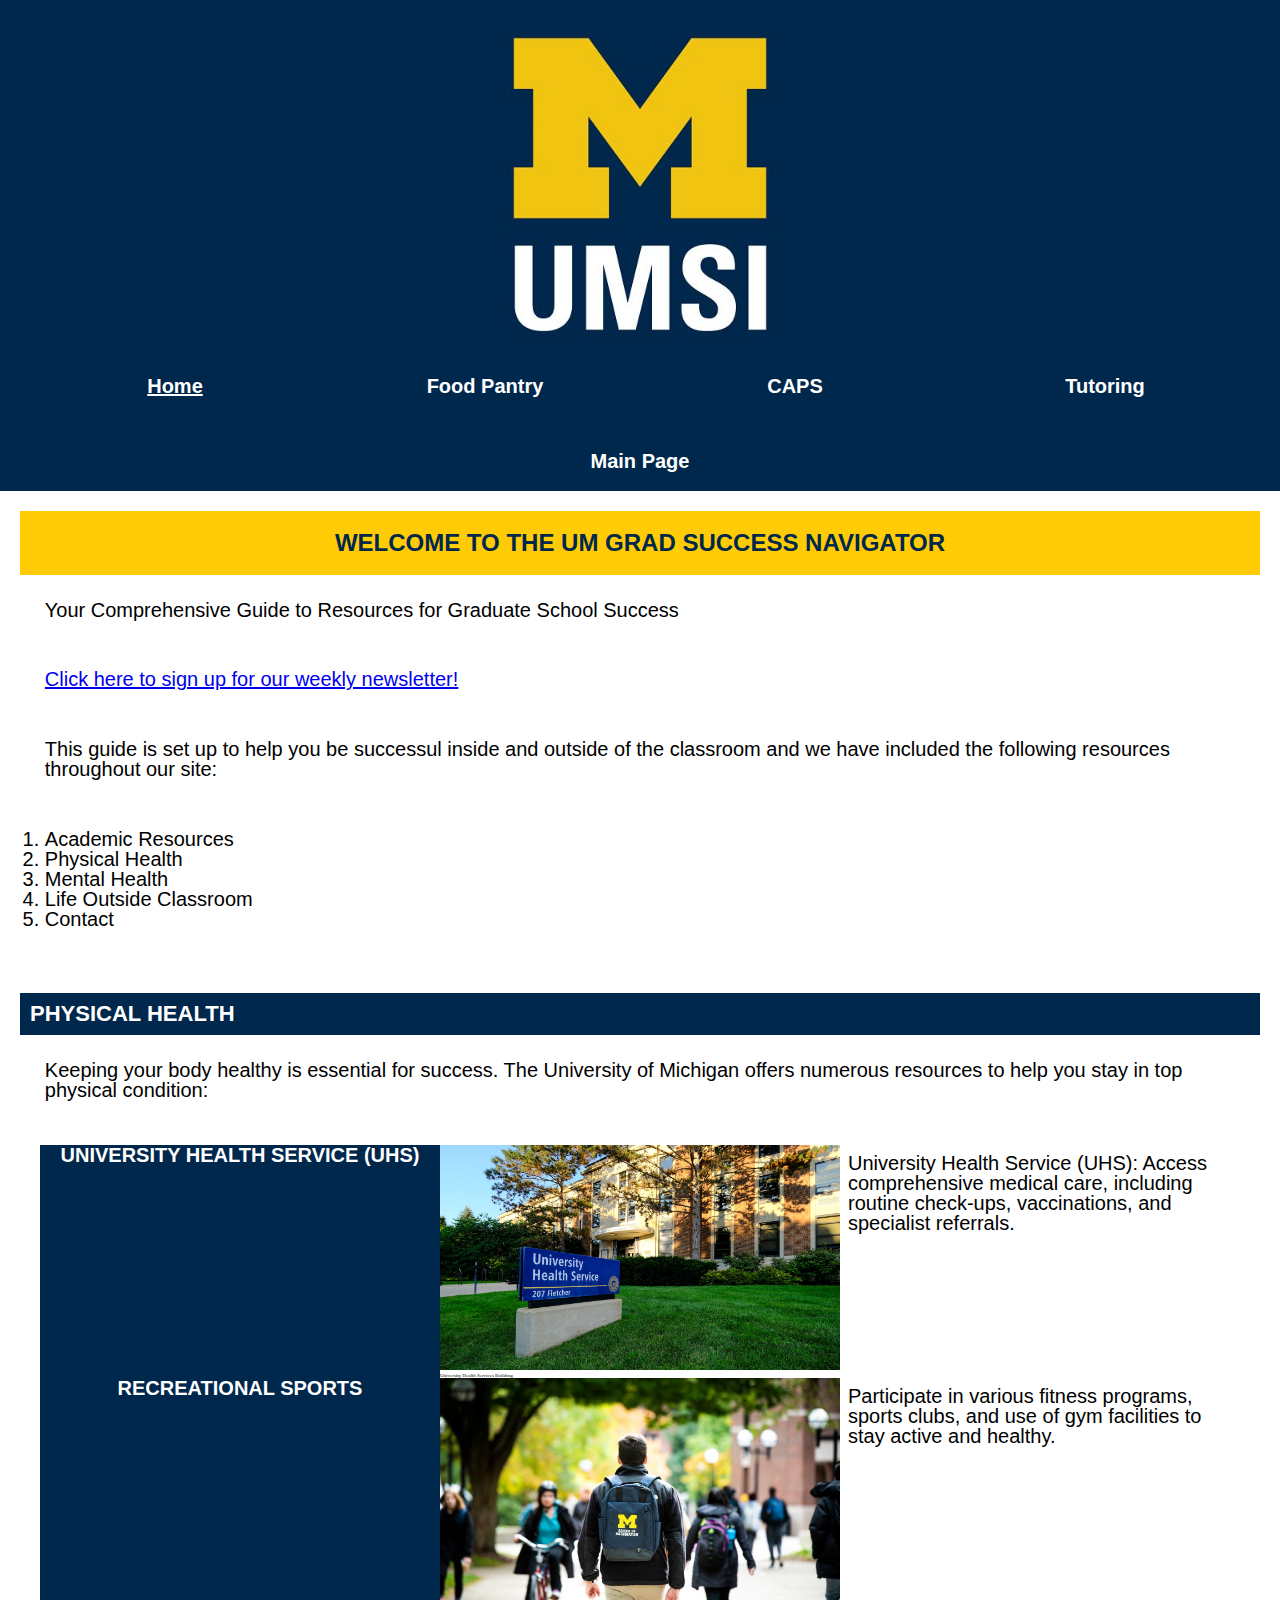
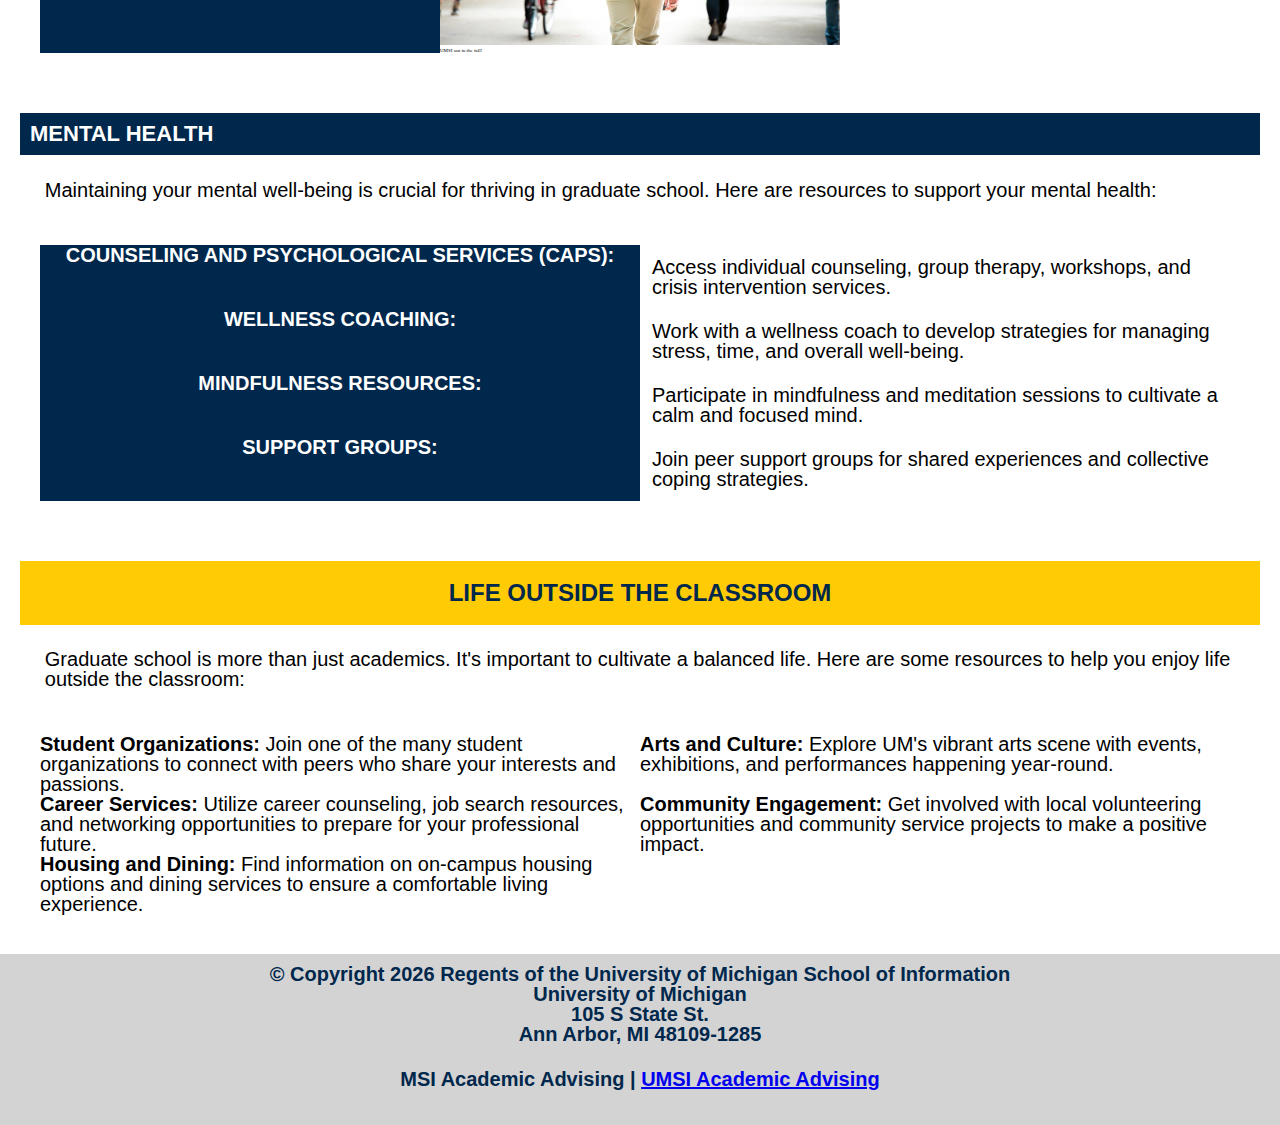
<file: index.html>
<!DOCTYPE html>
<html lang="en">
<head>
    <meta charset="UTF-8">
    <meta name="viewport" content="width=device-width, initial-scale=1.0">
    <link rel="stylesheet" type="text/css" href="css/html5reset.css">
    <link rel="stylesheet" type="text/css" href="css/style.css">
    <title>Student Success Portal</title>
</head>
<body class="body-grid" >
    <header>
    <a class="skip-link" href= "#content">Skip to Main Content</a>
    <img class= "umsi-logo" src="images/UMSI_signature_vertical_informal_solidblue.jpg" alt="UMSI Logo">
        <nav>
            <ul class="nav-grid-items">
                <li class="header-item" id = "current"><a href = "index.html">Home</a></li>
                <li class="header-item"><a href = "foodpantry.html">Food Pantry</a></li>
                <li class="header-item"><a href = "caps.html">CAPS</a></li>
                <li class="header-item"><a href = "tutoring.html">Tutoring</a></li>
            </ul>
        </nav>
        
    </header>
    <main id = "content">
        <h1>Main Page</h1>
        <section>
        <h2>Welcome to the UM Grad Success Navigator</h2>
        
            <p> Your Comprehensive Guide to Resources for Graduate School Success</p>
            <p> <a href = "signup.html">Click here to sign up for our weekly newsletter!</a></p>
            <p>This guide is set up to help you be successul inside and outside of the classroom and we have included the following resources throughout our site:</p>
            <ol>
                <li>Academic Resources</li>
                <li>Physical Health</li>
                <li>Mental Health</li>
                <li>Life Outside Classroom</li>
                <li>Contact</li>
            </ol>
        </section>
        <section>
            <h3>Physical Health</h3>
            <p>Keeping your body healthy is essential for success. The University of Michigan offers numerous resources to help you stay in top physical condition:</p>
            
                <section class="physical-health-grid">
                <h4>University Health Service (UHS)</h4>
                <figure>
                    <img src="images/UHS.jpg" alt="University Health Services building">
                    <figcaption>University Health Services Building</figcaption>
                </figure>
                <p>University Health Service (UHS): Access comprehensive medical care, including routine check-ups, vaccinations, and specialist referrals.</p>
        
                <h4>Recreational Sports</h4>
                <figure>
                    <img src="images/UMSI_CampusFall_UMSIBackpack_02.jpg" alt="A student wears a UMSI backpack in fall on the drag.">
                    <figcaption>UMSI out in the fall!</figcaption>
                </figure>
                <p>Participate in various fitness programs, sports clubs, and use of gym facilities to stay active and healthy.</p>
           
        </section>
    </section>
        
        <section>
            <h3>Mental Health</h3>
            <p>Maintaining your mental well-being is crucial for thriving in graduate school. Here are resources to support your mental health:</p>
 
                <section class="mental-health-grid">
                <h4>Counseling and Psychological Services (CAPS):</h4>
                <p> Access individual counseling, group therapy, workshops, and crisis intervention services.</p>
    
            
                <h4>Wellness Coaching:</h4>

                <p>Work with a wellness coach to develop strategies for managing stress, time, and overall well-being.</p>

                <h4>Mindfulness Resources:</h4>

                <p> Participate in mindfulness and meditation sessions to cultivate a calm and focused mind.</p>
           
                <h4>Support Groups:</h4>

                <p> Join peer support groups for shared experiences and collective coping strategies.</p>
         
        </section>
        </section>

        
        <section id="life-outside-classroom">
            <h2>Life Outside the Classroom</h2>
            <p>Graduate school is more than just academics. It's important to cultivate a balanced life. Here are some resources to help you enjoy life outside the classroom:</p>
            <ul class="grid-list-outside-classroom">
                <li><strong>Student Organizations:</strong> Join one of the many student organizations to connect with peers who share your interests and passions.</li>
                <li><strong>Arts and Culture:</strong> Explore UM's vibrant arts scene with events, exhibitions, and performances happening year-round.</li>
                <li><strong>Career Services:</strong> Utilize career counseling, job search resources, and networking opportunities to prepare for your professional future.</li>
                <li><strong>Community Engagement:</strong> Get involved with local volunteering opportunities and community service projects to make a positive impact.</li>
                <li><strong>Housing and Dining:</strong> Find information on on-campus housing options and dining services to ensure a comfortable living experience.</li>
            </ul>
        </section>
        <!-- Content taken & modified from UMGPT with the prompt, "write me a webpage of intro content to help University of Michigan Master's students navigate different resources for being successful in grad school - this will include academic resources, physical health resources, mental health resources, support for life outside the classroom"
        UMGPT. (2024). UMGPT (August 29th version) [Large language model]. -->
    </main>

        <footer>
                        
        
            © Copyright <span id="year"></span>  Regents of the University of Michigan
                
                School of Information<br>
                University of Michigan<br>
                105 S State St.<br>
                Ann Arbor, MI 48109-1285<br>
                <p>MSI Academic Advising | <a href="https://sites.google.com/umich.edu/msiacademicadvising/student-support-resources">UMSI Academic Advising </a></p>

          
          </footer>
          <script>
            document.getElementById("year").innerHTML = new Date().getFullYear();
            </script>

</body>
</html>
</file>
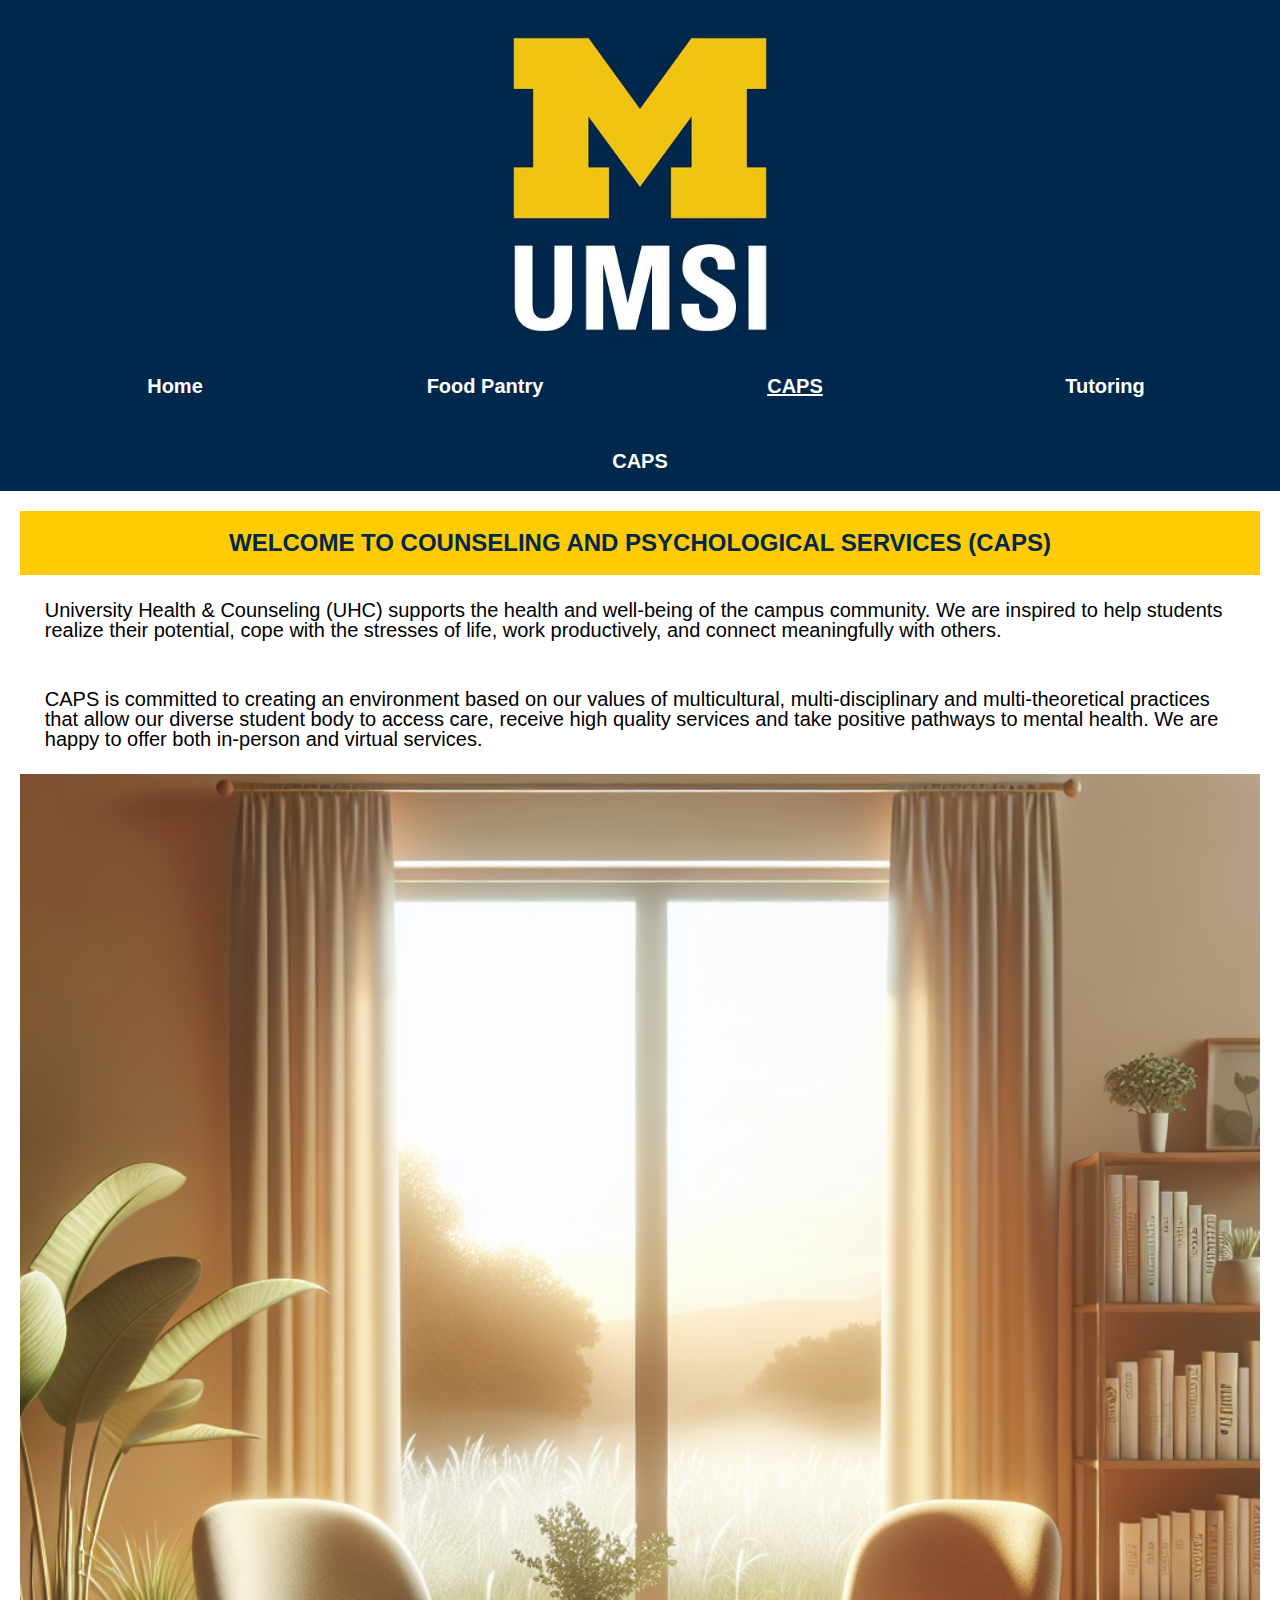
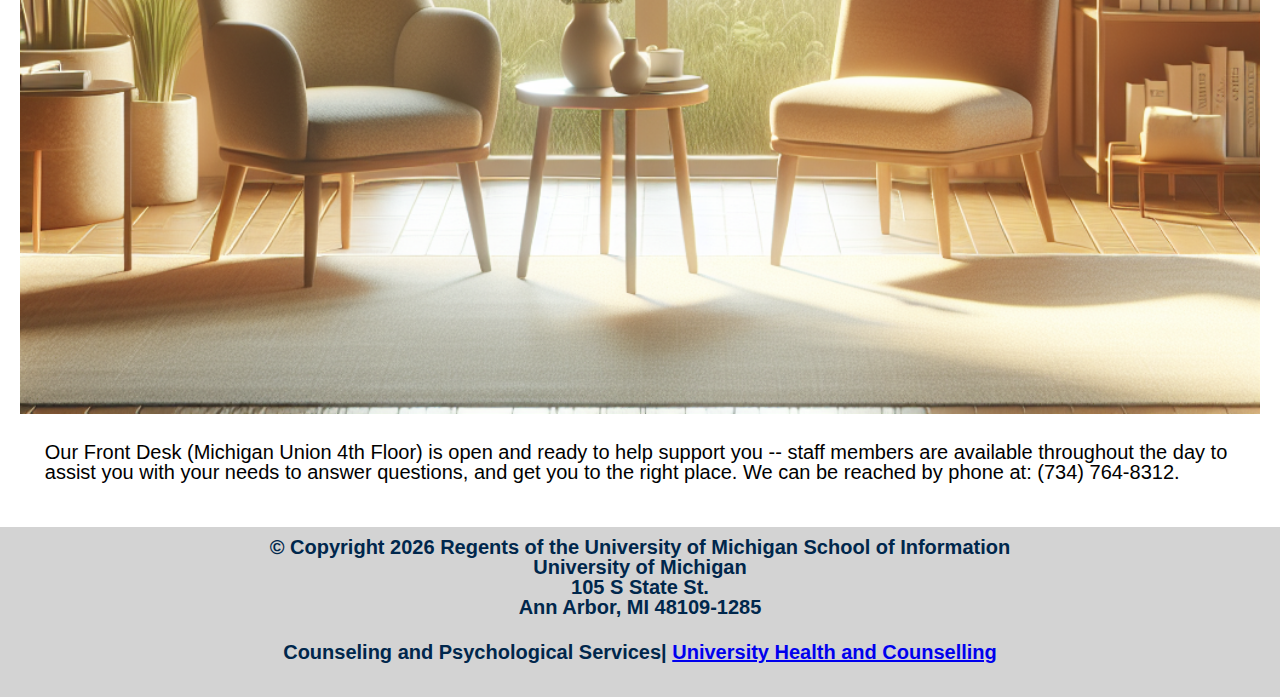
<file: caps.html>
<!DOCTYPE html>
<html lang="en">
<head>
    <meta charset="UTF-8">
    <meta name="viewport" content="width=device-width, initial-scale=1.0">
    <link rel="stylesheet" type="text/css" href="css/html5reset.css">
    <link rel="stylesheet" type="text/css" href="css/style.css">
    <title>Counseling and Psychological Services</title>
</head>
<body class = "body-grid">
<header>
    <a class = "skip-link" href = "#content">Skip to Main Content</a>
    <img class= "umsi-logo" src="images/UMSI_signature_vertical_informal_solidblue.jpg" alt="UMSI Logo">
    <nav>
        <ul class="nav-grid-items">
            <li class="header-item"><a href = "index.html">Home</a></li>
            <li class="header-item"><a href = "foodpantry.html">Food Pantry</a></li>
            <li class="header-item" id = "current"><a href = "caps.html">CAPS</a></li>
            <li class="header-item"><a href = "tutoring.html">Tutoring</a></li>
        </ul>
    </nav>
    
</header>
<main id="content">
    <h1>CAPS</h1>
    

    <section>
        <h2>
            Welcome to Counseling and Psychological Services (CAPS)
            </h2>
    <p>
        University Health & Counseling (UHC) supports the health and well-being of the campus community. We are inspired to help students realize their potential, cope with the stresses of life, work productively, and connect meaningfully with others.
    </p>
    <p>
        CAPS is committed to creating an environment based on our values of multicultural, multi-disciplinary and multi-theoretical practices that allow our diverse student body to access care, receive high quality services and take positive pathways to mental health. We are happy to offer both in-person and virtual services.
    </p>
    <img src="images/download_caps.png" alt="An AI generated image of a therapist's office">
    <!-- Image generated from UMGPT with the prompt, "image appropriate for counselling and psychological services website"
        UMGPT. (2024). UMGPT (August 29th version) [Large language model]. -->
    <p>
        Our Front Desk (Michigan Union 4th Floor) is open and ready to help support you -- staff members are available throughout the day to assist you with your needs to answer questions, and get you to the right place. We can be reached by phone at: (734) 764-8312.
    </p>
</section>
</main>

    

    <footer>
                        
        
        © Copyright <span id="year"></span> Regents of the University of Michigan
            
            School of Information<br>
            University of Michigan<br>
            105 S State St.<br>
            Ann Arbor, MI 48109-1285<br>
             <p>Counseling and Psychological Services| <a href="https://caps.umich.edu/">University Health and Counselling</a></p>
       
      
      </footer>
      <script>
        document.getElementById("year").innerHTML = new Date().getFullYear();
        </script>
</body>
</html>
</file>
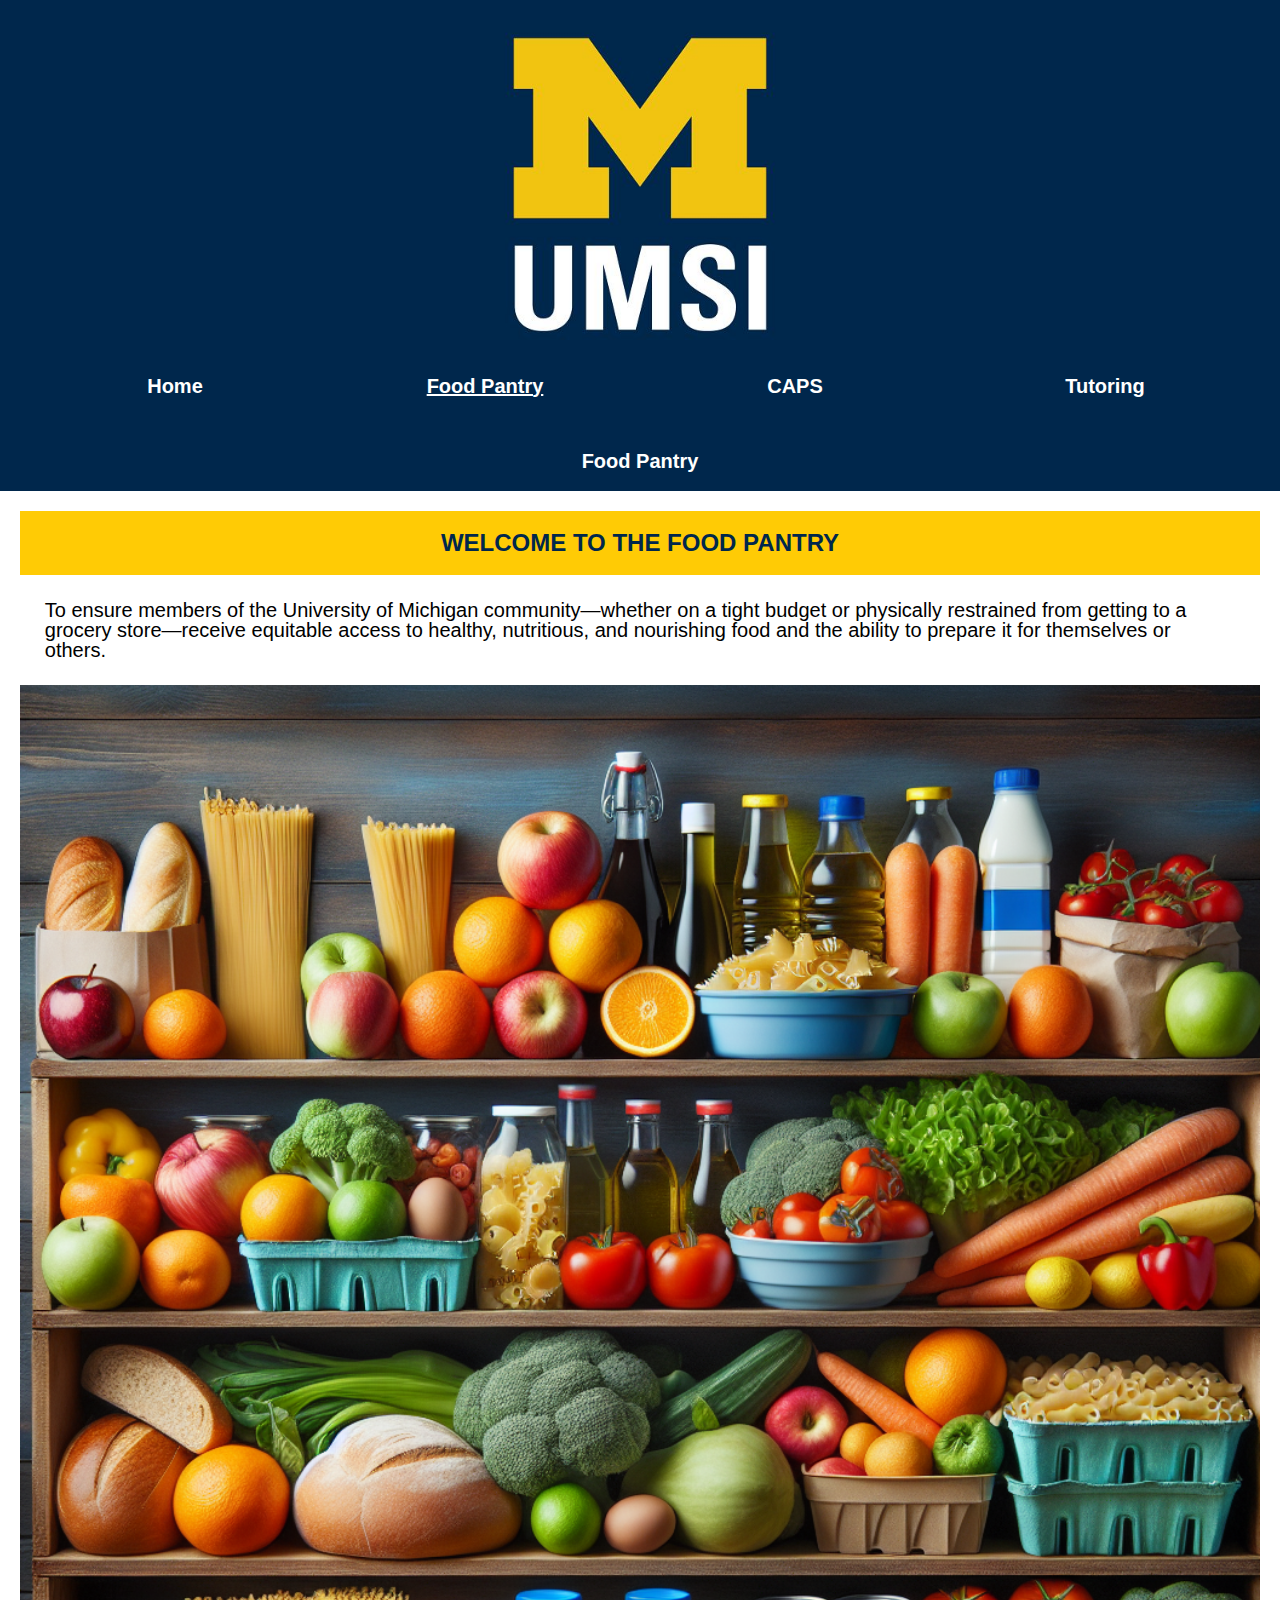
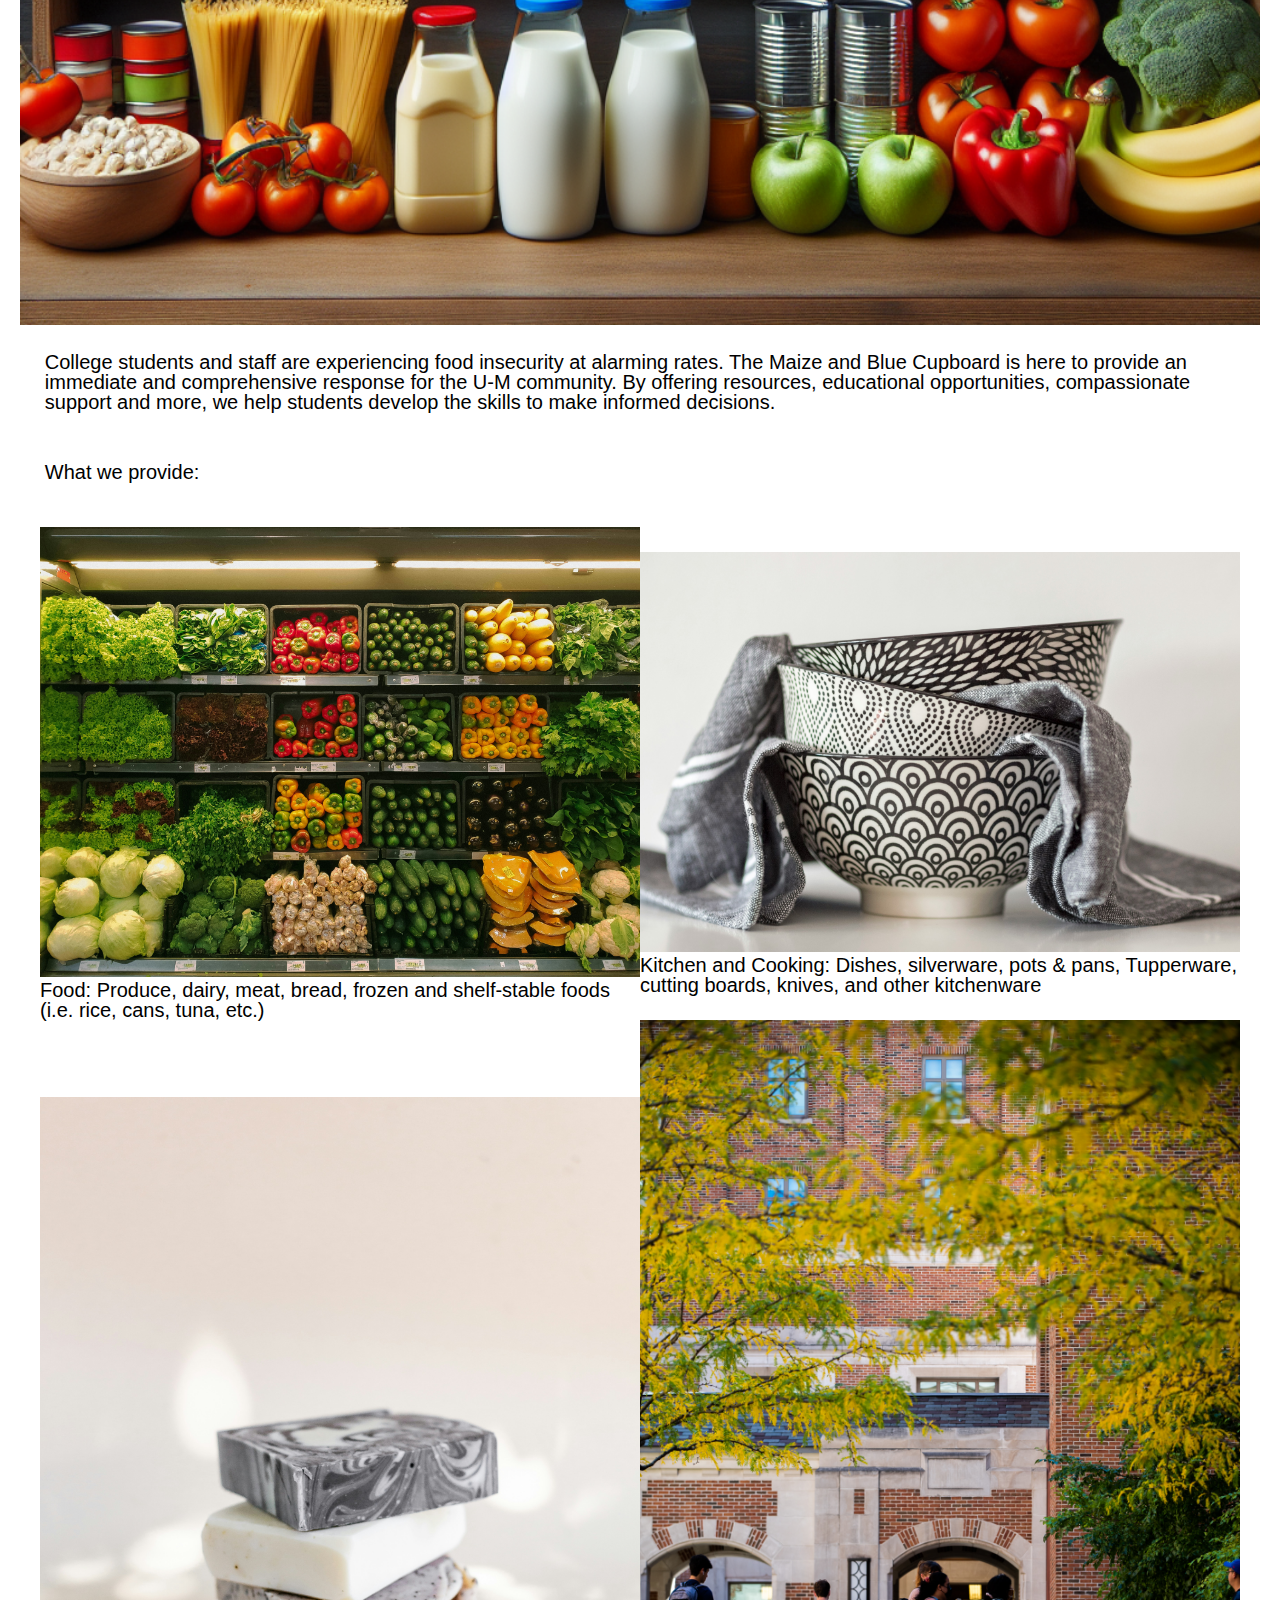
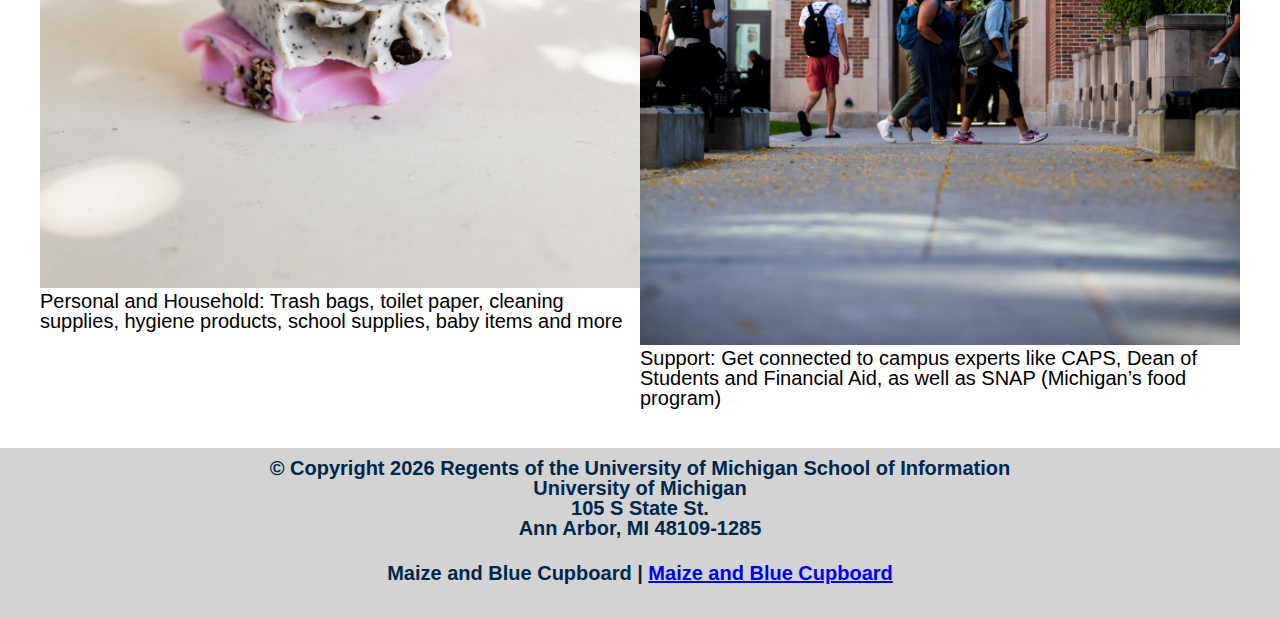
<file: foodpantry.html>
<!DOCTYPE html>
<html lang="en">
<head>
    <meta charset="UTF-8">
    <meta name="viewport" content="width=device-width, initial-scale=1.0">
    <link rel="stylesheet" type="text/css" href="css/html5reset.css">
    <link rel="stylesheet" type="text/css" href="css/style.css">
    <title>Food Pantry</title>
</head>
<body class="body-grid">

    <header>
            <a class="skip-link" href = "#content">Skip to Main Content</a>
            <img class= "umsi-logo" src="images/UMSI_signature_vertical_informal_solidblue.jpg" alt="UMSI Logo">
        <nav>
            <ul class="nav-grid-items">
                <li class="header-item"><a href = "index.html">Home</a></li>
                <li class="header-item" id = "current"><a href = "foodpantry.html">Food Pantry</a></li>
                <li class="header-item"><a href = "caps.html">CAPS</a></li>
                <li class="header-item"><a href = "tutoring.html">Tutoring</a></li>
            </ul>
        </nav>

    </header>
    <main id="content">
        <h1>Food Pantry</h1>
        <section>    
        <h2> Welcome to the Food Pantry </h2>
        
        <div>
            <p> To ensure members of the University of Michigan community—whether on a tight budget or physically restrained from getting to a grocery store—receive equitable access to healthy, nutritious, and nourishing food and the ability to prepare it for themselves or others. </p>

        </div>
        <img src="images/download(4).png" alt="An AI generated image of a pantry of food">
        <!-- Image generated from UMGPT with the prompt, "make an image of groceries"
        UMGPT. (2024). UMGPT (August 29th version) [Large language model]. -->
        <div> <p> College students and staff are experiencing food insecurity at alarming rates. The Maize and Blue Cupboard is here to provide an immediate and comprehensive response for the U-M community. By offering resources, educational opportunities, compassionate support and more, we help students develop the skills to make informed decisions.</div>

        <div >
        <p> What we provide:
        <ul class = "grid-pantry">
            <li> <img src = "images/nrd-D6Tu_L3chLE-unsplash.jpg" alt ="image of many shelves of vegetables at a grocery store"> 
                Food: Produce, dairy, meat, bread, frozen and shelf-stable foods (i.e. rice, cans, tuna, etc.)
            </li>
            <li> <img src = "images/eniko-kis-L0g_gTN8l_A-unsplash.jpg" alt="three bowls stacked on top of each other"> 
                Kitchen and Cooking: Dishes, silverware, pots & pans, Tupperware, cutting boards, knives, and other kitchenware
            </li>
            <li> <img src = "images/sincerely-media-5U7Fa-y1uBs-unsplash.jpg" alt = "four bars of soap of various colors stacked on top of each other"> 
                Personal and Household: Trash bags, toilet paper, cleaning supplies, hygiene products, school supplies, baby items and more
            </li>
            <li> <img src = "images/UMSI_Campus_09162021_027.JPG" alt = "an image of a university building with students walking"> 
                Support: Get connected to campus experts like CAPS, Dean of Students and Financial Aid, as well as SNAP (Michigan’s food program)
            </li>
        </ul>
    </div>
</section>
    </main>

    <footer>
        © Copyright <span id="year"></span> Regents of the University of Michigan

            School of Information<br>
            University of Michigan<br>
            105 S State St.<br>
            Ann Arbor, MI 48109-1285<br>
             <p>Maize and Blue Cupboard | <a href="https://mbc.studentlife.umich.edu/"> Maize and Blue Cupboard</a></p>
      </footer>
      <script>
        document.getElementById("year").innerHTML = new Date().getFullYear();
        </script>
</body>
</html>
</file>
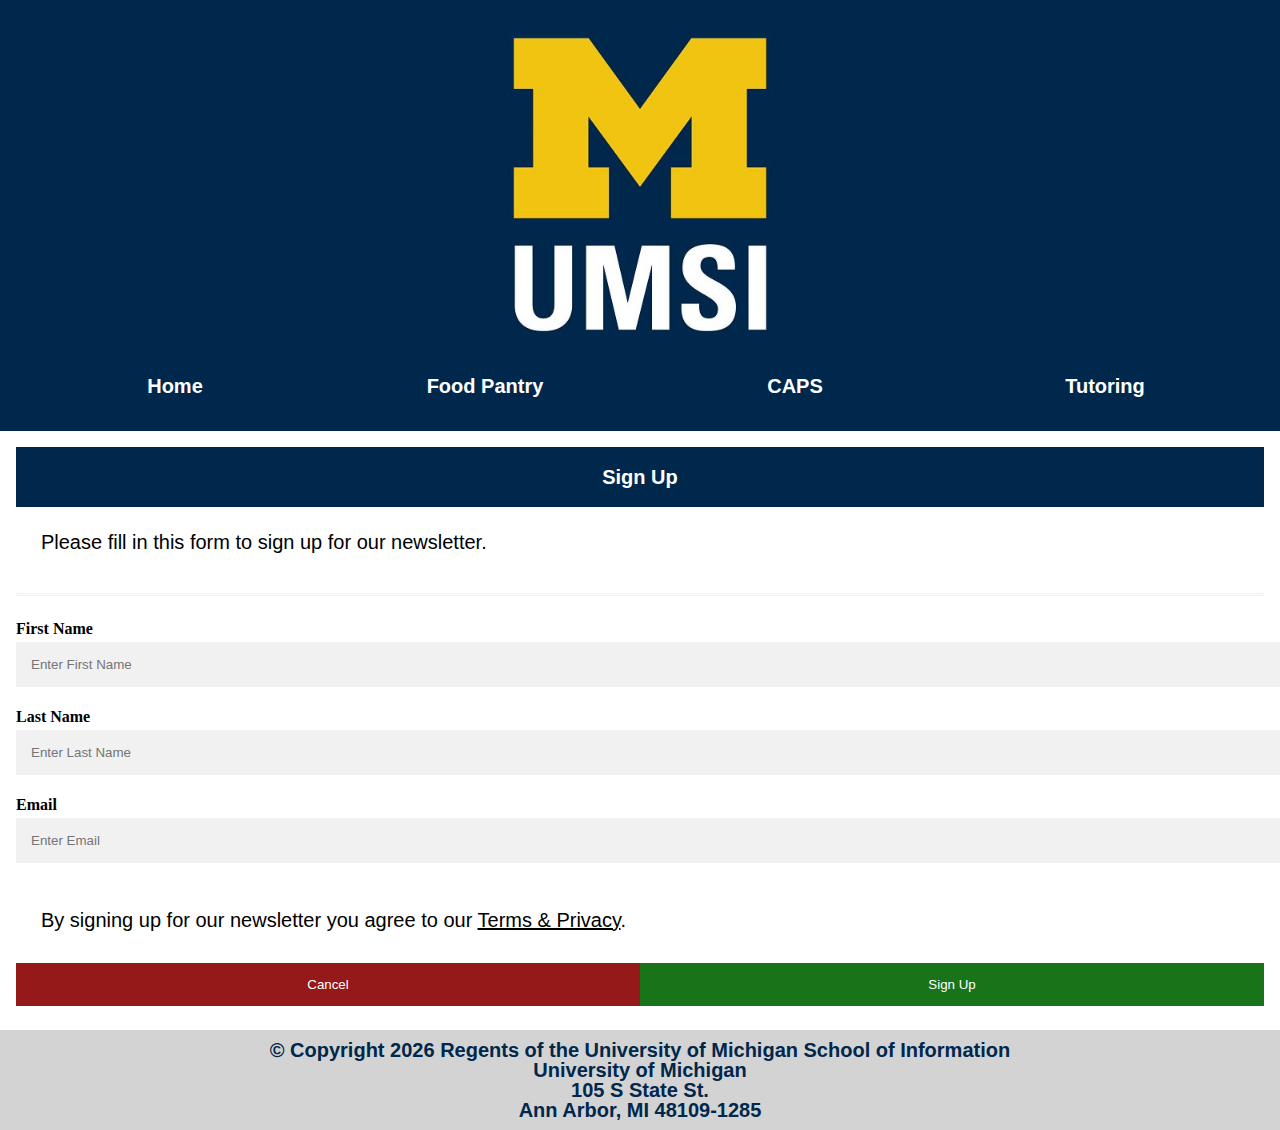
<file: signup.html>
<!DOCTYPE html>
<html lang="en">
<head>
    <meta charset="UTF-8">
    <meta name="viewport" content="width=device-width, initial-scale=1.0">
    <link rel="stylesheet" type="text/css" href="css/html5reset.css">
    <link rel="stylesheet" type="text/css" href="css/style.css">
    <title>Student Success Portal</title>
</head>
<body class="body-grid" >
    <header>
    <a class="skip-link" href= "#content">Skip to Main Content</a>
    <img class= "umsi-logo" src="images/UMSI_signature_vertical_informal_solidblue.jpg" alt="UMSI Logo">
        <nav>
            <ul class="nav-grid-items">
                <li class="header-item"><a href = "index.html">Home</a></li>
                <li class="header-item"><a href = "foodpantry.html">Food Pantry</a></li>
                <li class="header-item"><a href = "caps.html">CAPS</a></li>
                <li class="header-item"><a href = "tutoring.html">Tutoring</a></li>
            </ul>
        </nav>
        
    </header>

    <!-- The code for the form sign up was refrenced from w3schools. I have modified the code to create a sign up form for a newsletter (https://www.w3schools.com/howto/howto_css_signup_form.asp)-->
    <main id = "content">
        <form action= https://formspree.io/f/xldjobwr method= "post">
            <div class="container">
              <h1>Sign Up</h1>
              <p>Please fill in this form to sign up for our newsletter.</p>
              <hr>
          
              <label for="f-n"><b>First Name</b></label>
              <input type="text" placeholder="Enter First Name" id="f-n" required>
        
              <label for="l-n"><b>Last Name</b></label>
              <input type="text" placeholder="Enter Last Name" id="l-n" required>
        
              <label for="email"><b>Email</b></label>
              <input type="text" placeholder="Enter Email" id="email" required>
        
              <p>By signing up for our newsletter you agree to our <a href="#" style="color: black">Terms & Privacy</a>.</p>
          
              <div class="clearfix">
                <button type="button" class="cancelbtn">Cancel</button>
                <button type="submit" class="signupbtn">Sign Up</button>
              </div>
            </div>
          </form>
    </main>

        <footer>
                        
        
            © Copyright <span id="year"></span>  Regents of the University of Michigan
                
                School of Information<br>
                University of Michigan<br>
                105 S State St.<br>
                Ann Arbor, MI 48109-1285<br>
          </footer>
          <script>
            document.getElementById("year").innerHTML = new Date().getFullYear();
            </script>

</body>
</html>
</file>
<file: css/style.css>
.skip-link {
    position: absolute;
    left: -10000px;
    top: auto;
    width: 1px;
    height: 1px;
    overflow: hidden;

}

.skip-link:focus {
position: static;
  width: auto;
  height: auto;
  color: #FFFF;
  background-color: #00274C;
}

.nav-grid-items {
    background-color: #00274C;
    display: grid;
    grid-template-columns: 1fr 1fr 1fr 1fr;
    padding: 20px;
    justify-items: center;

}

.header-item {
    font-weight: bolder;
    justify-items: stretch;
    padding: 5%;
    color: white;

}


nav a {
    text-decoration: none;
    justify-items: stretch;
    color: white;
}

nav a:hover {
    color: #FFCB05;
    text-decoration: underline;

}
nav a:target {
    color: white;
  background-color: #007bff;
  font-weight: bold;
}


header {
    background-color: #00274C;
    position: sticky;
    top: 0;
    width: 100%;
    height: auto;
}
.umsi-logo {
    width: 10%;
    display: block;
    margin-left: auto;
    margin-right: auto;
    border-width: 0;
}

img {
    width: 100%; }

p, ul, ol {
    font-family: Arial, Helvetica, sans-serif;
    text-align: left;
    font-size: 10px;
    padding: 2%
}


h1 {
    font-family: 'Arial';
    background-color: #00274C;
    color: #FFFF;
    font-size: 10px;
    text-align: center;
    padding: 20px;
}

h2 {
    text-transform: uppercase;
    font-family: 'Trebuchet MS', 'Lucida Sans Unicode', 'Lucida Grande', 'Lucida Sans', Arial, sans-serif;
    background-color: #FFCB05;
    color: #00274C;
    font-size: 15px;
    text-align: center;
    font-size: bold;
    padding: 20px
}

h3 {
    text-transform: uppercase;
    font-family: 'Trebuchet MS', 'Lucida Sans Unicode', 'Lucida Grande', 'Lucida Sans', Arial, sans-serif;
    background-color: #00274C;
    color: #FFFF;
    font-size: 14px;
    padding: 10px;
}

h4 {
    text-transform: uppercase;
    font-family: 'Trebuchet MS', 'Lucida Sans Unicode', 'Lucida Grande', 'Lucida Sans', Arial, sans-serif;
    background-color: #00274C;
    color: #FFFF;
    font-size: 12px;
    text-align: center;

  }

footer {
    font-family: 'Arial';
    grid-area: footer;
    background-color: lightgray;
    color: #00274C;
    font-weight: bold;
    padding: 10px;
    text-align: center;
    font-size: 10px;
  }

 footer p {
    text-align: center;
 }


footer p a:visited {
    color: black;
  }


 .grid-list-outside-classroom {
    display: grid;
    grid-template-columns: 1fr 1fr;
    padding: 20px;
    justify-items: center;
    list-style: none;
 }

 figure {
    border-width: 20px;
 }


section {
    padding: 20px;
}

.grid-pantry {
    display: grid;
    grid-template-columns: 1fr 1fr;
    padding: 20px;
    align-items: center;
    list-style: none;
}


.mental-health-grid{
    display: grid;
    grid-template-columns: 1fr 1fr;
    grid-template-rows: 1fr 1fr 1fr;
}

.physical-health-grid {
    display: grid;
    grid-template-columns: 1fr 1fr 1fr;
}

figcaption {
    font-size: 5px;
}




/* Tablet vie begins here */

@media (min-width:750px)  {

    .header-item, p, li, h4, h1, footer{
        font-size: 20px;
    }

    h2 {
        font-size: 24px;
    }

    h3 { 
        font-size: 22px;
    }
    .umsi-logo {
        width: 25%;
        padding-top: 20px;
    }

    .error {
        text-align: center;
        font-size: 50px;
        font-weight: bold;
    }

    #current {
        text-decoration: underline;
    }

}


/*The following code for the form sign up was refrenced from w3schools. I have modified the code to create a sign up form for a newsletter (https://www.w3schools.com/howto/howto_css_signup_form.asp)*/


/* Full-width input fields */
  input[type=first-name], input[type=last-name], input[type=text] {
  width: 100%;
  padding: 15px;
  margin: 5px 0 22px 0;
  display: inline-block;
  border: none;
  background: #f1f1f1;
}

input[type=text]:focus, input[type=first-name]:focus, input[type=last-name]:focus {
  background-color: #ddd;
  outline: none;
}

hr {
  border: 1px solid #f1f1f1;
  margin-bottom: 25px;
}

/* Set a style for all buttons */
button {
  background-color: darkgreen;
  color: white;
  padding: 14px 20px;
  margin: 8px 0;
  border: none;
  cursor: pointer;
  width: 100%;
  opacity: 0.9;
}

button:hover {
  opacity:1;
}

/* Extra styles for the cancel button */
.cancelbtn {
  padding: 14px 20px;
  background-color: darkred;
}

/* Float cancel and signup buttons and add an equal width */
.cancelbtn, .signupbtn {
  float: left;
  width: 50%;
}

/* Add padding to container elements */
.container {
  padding: 16px;
}

/* Clear floats */
.clearfix::after {
  content: "";
  clear: both;
  display: table;
}
</file>
